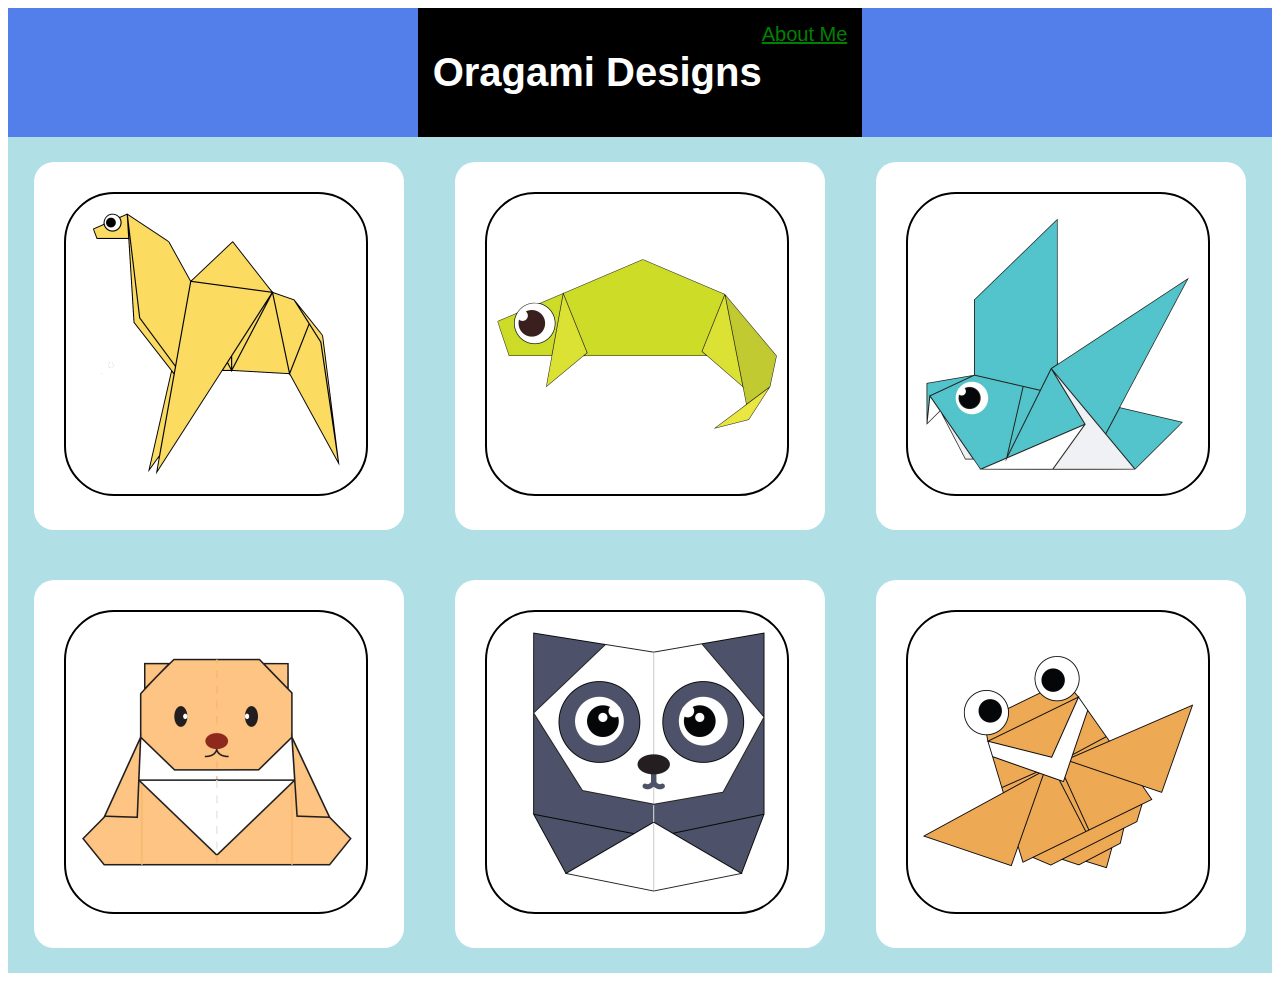
<file: index.html>
<!DOCTYPE html>

<head>
    <link
    rel="stylesheet"
    href="style.css"
    type="text/css">
    <title>
        Oragami Designs
    </title>
</head>

<body>
    <div class="header">
    <div class="menu">
    <h1>Oragami Designs</h1>
    <a href="AboutMe.html"> About Me </a>
</div>
</div>
     
    <div class="designs">
    <div class="items">

    <a href="http://origami.me/camel/">
    <img src="images/camel.png" width=300 height=300 ></img></a>
</div>

<div class="items">
    <a href="http://origami.me/chameleon/">
    <img src="images/chameleon.png" width=300 height=300></img></a>
</div>

<div class="items">
    <a href="http://origami.me/pigeon/">
    <img src="images/pigeon.png" width=300 height=300 ></img></a>
</div>

<div class="items">
    <a href="http://origami.me/teddy-bear/">
    <img src="images/teddy.png" width=300 height=300 ></img></a>
</div>


<div class="items">
    <a href="http://origami.me/panda/">
    <img src="images/panda.png" width=300 height=300 ></img></a>
</div>

<div class="items">
    <a href="http://origami.me/flying-cicada/">
    <img src="images/cicada.png" width=300 height=300 ></img></a>
</div>

</div>

 
</body>


</html>
</file>
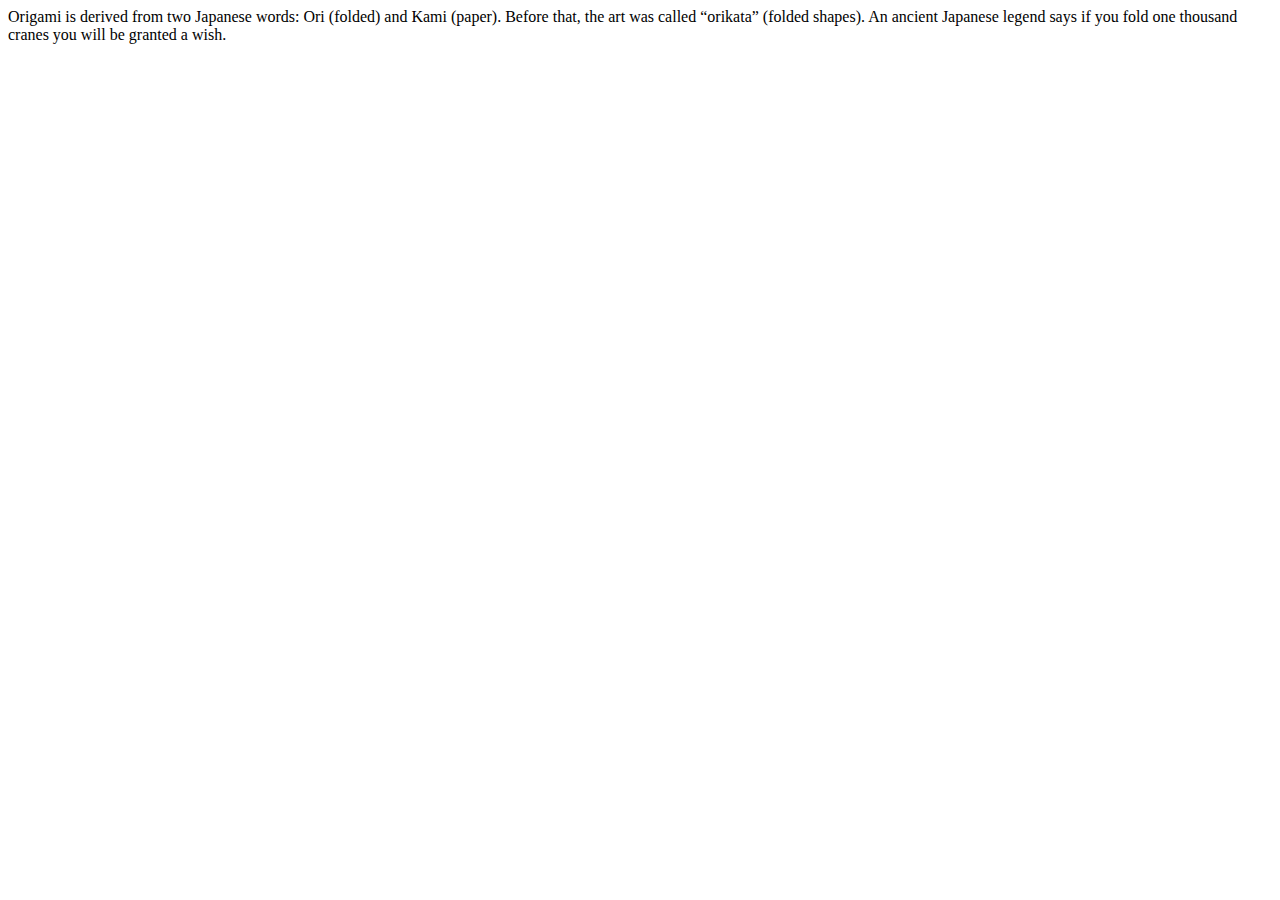
<file: AboutMe.html>
<!DOCTYPE html>

<head>
    <link
    rel="stylesheet"
    href="style.css"
    type="text/css">
    <title>
        About Oragami
    </title>
</head>

<body>
    Origami is derived from two Japanese words:
     Ori (folded) and Kami (paper). 
     Before that, the art was called “orikata” (folded shapes).
     An ancient Japanese legend says if you fold one thousand cranes you will be granted a wish.


</body>
</html>
</file>
<file: style.css>
img{border: 5px solid black}

.header{
    background-color:#537FEA;
    display: flex;
    flex-wrap: wrap;
    justify-content: center
}

.designs{
    background-color: powderblue;
    display: flex;
    flex-direction: row;
    flex-wrap: wrap;
    justify-content: space-evenly 
}
.menu{
    display: flex;
    justify-content: space-between;
    background-color: #000000;
    padding: 15px; 
    font-size: 20px;
    font-family: sans-serif;
    font-weight: 400;
    color: #ffffff;
}

.body
{
    margin: 0px;
    background-color: #f7f2f2;
}

.designs img
{
    border: 2px solid #000000;
    border-radius: 50px;
}

.items
{
    border-radius: 20px;
    background-color: #ffffff;
    padding: 30px;
    margin: 25px;
    width: 310px;
    font-family: fantasy;
}

.items:hover
{
    transform:scale(1.5);
}

a:link
{
    color:green;
}

a.visited
{
    color: white;
}
</file>
